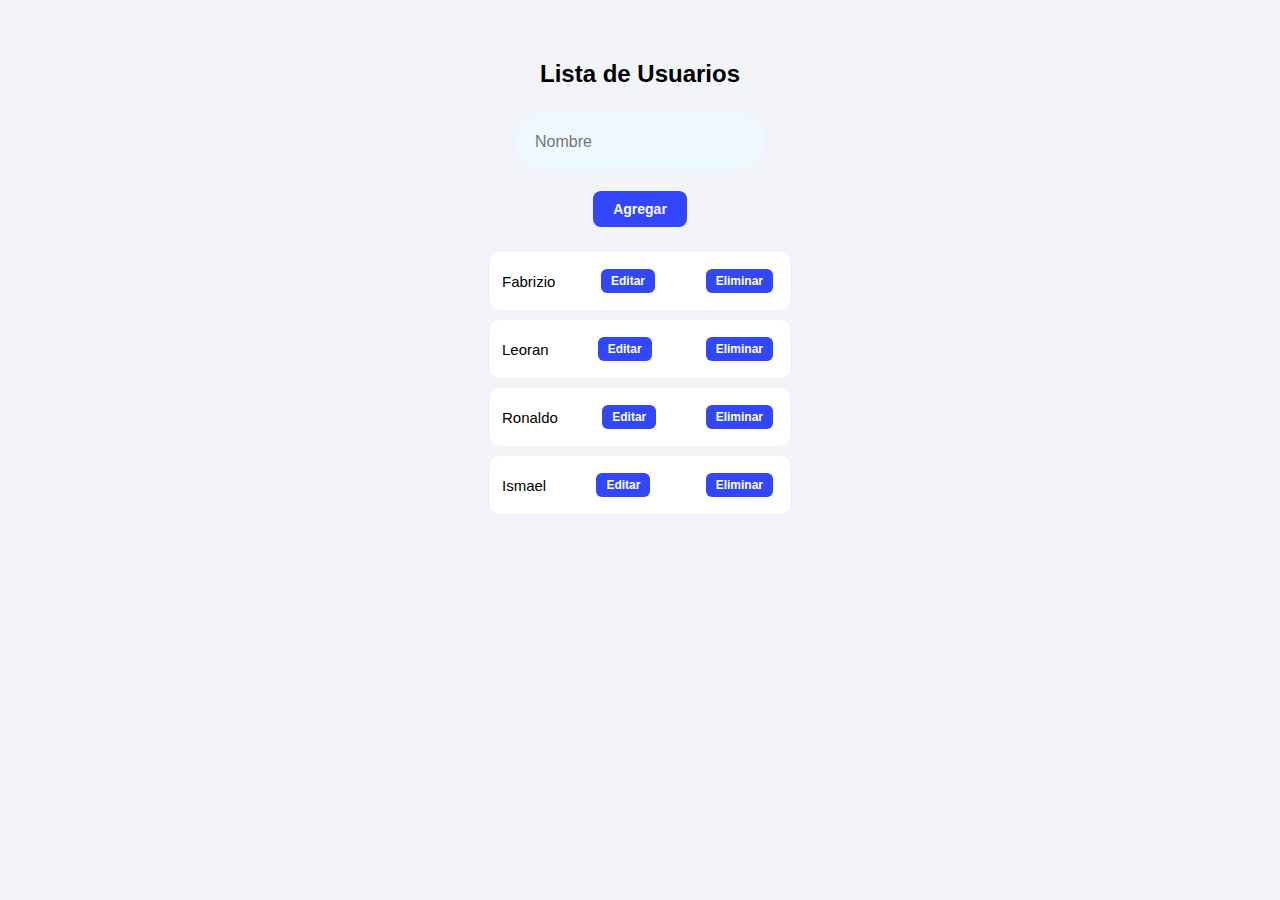
<file: Avanzado/index.html>
<!DOCTYPE html>
<html lang="en">

<head>
    <meta charset="UTF-8">
    <meta name="viewport" content="width=device-width, initial-scale=1.0">
    <link rel="stylesheet" href="style.css">
    <title>Avanzado</title>
</head>

<body>
    <h2>Lista de Usuarios</h2>
    <input type="text" id="nombre" placeholder="Nombre">
    <button onclick="create()">Agregar</button>

    <ul id="lista">
    </ul>



</body>
<script src="crud.js"></script>

</html>
</file>
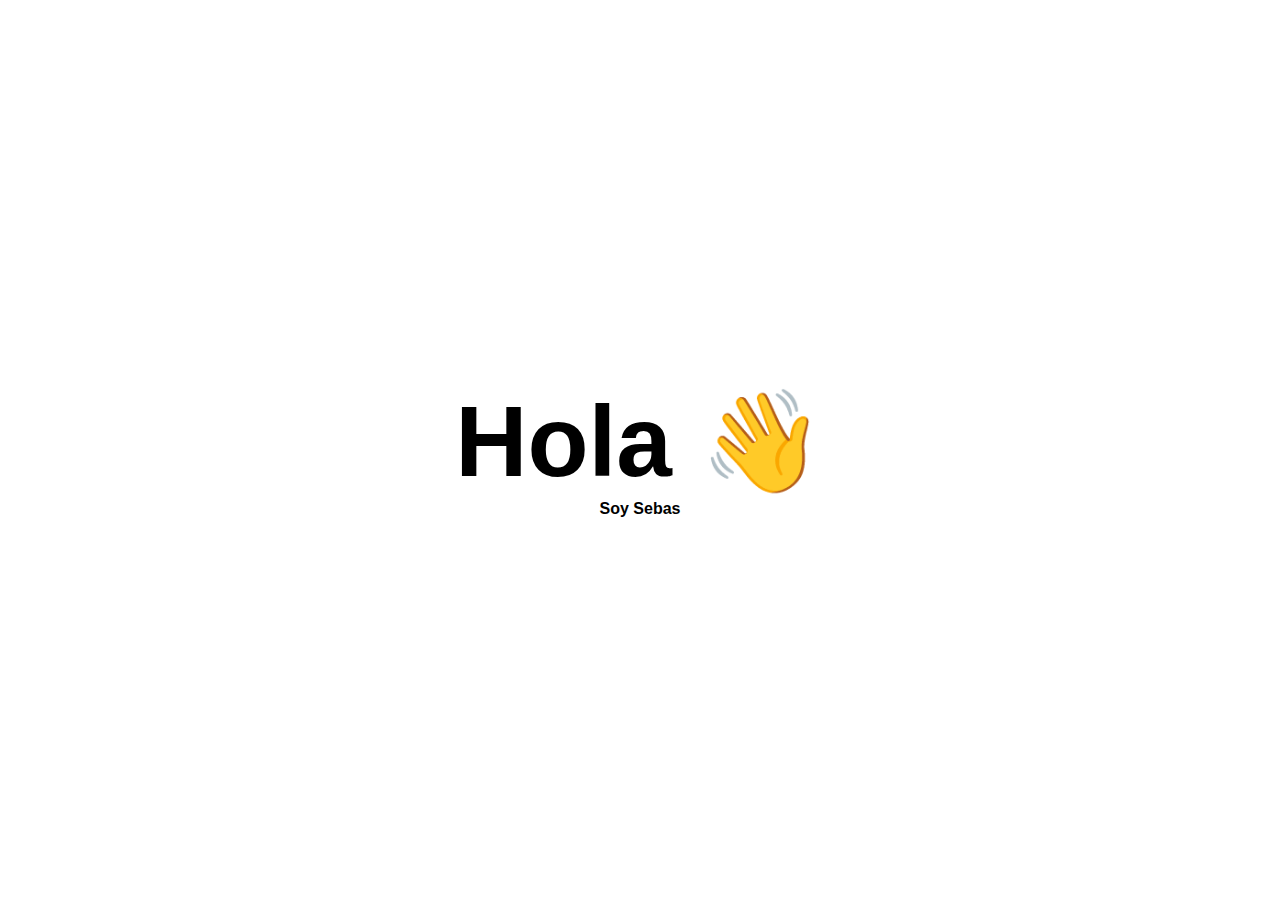
<file: Basico/index.html>
<!DOCTYPE html>
<html lang="en">
<head>
    <meta charset="UTF-8">
    <meta name="viewport" content="width=device-width, initial-scale=1.0">
    <title>Saludo</title>
</head>
<style>
    *{
        margin: 0;
        padding: 0;
        font-family: 'Montserrat', sans-serif;;
    }
    body{
        align-items: center;
        text-align: center;
        display: flex;
        justify-content: center;
        flex-direction: column;
        height: 100vh;
    }
    h1{
        font-size: 100px;
    }
</style>
<body >
    <h1>Hola 👋</h1>
    <h4>Soy Sebas</h4>
</body>
</html>
</file>
<file: Avanzado/style.css>
* {
    margin: 0;
    padding: 0;
    font-family: 'Montserrat', sans-serif;
    box-sizing: border-box;
}

body {
    display: flex;
    flex-direction: column;
    align-items: center;
    justify-content: start;
    padding-top: 60px;
    background-color: #f2f4f8;
    min-height: 100vh;
}

h2 {
    margin-bottom: 25px;
}

input {
    border: none;
    background-color: aliceblue;
    padding: 20px;
    font-size: 16px;
    border-radius: 50px;
    width: 250px;
    margin-bottom: 15px;
    outline: none;
}

button {
    background-color: rgb(50, 70, 252);
    color: #fff;
    font-size: 14px;
    padding: 10px 20px;
    border: none;
    border-radius: 8px;
    font-weight: 600;
    cursor: pointer;
    margin: 5px;
}

ul {
    margin-top: 20px;
    width: 300px;
}

li {
    background-color: white;
    margin-bottom: 10px;
    padding: 12px;
    border-radius: 10px;
    display: flex;
    justify-content: space-between;
    align-items: center;
    font-size: 15px;
}

li button {
    padding: 5px 10px;
    font-size: 12px;
    border-radius: 6px;
}
</file>
